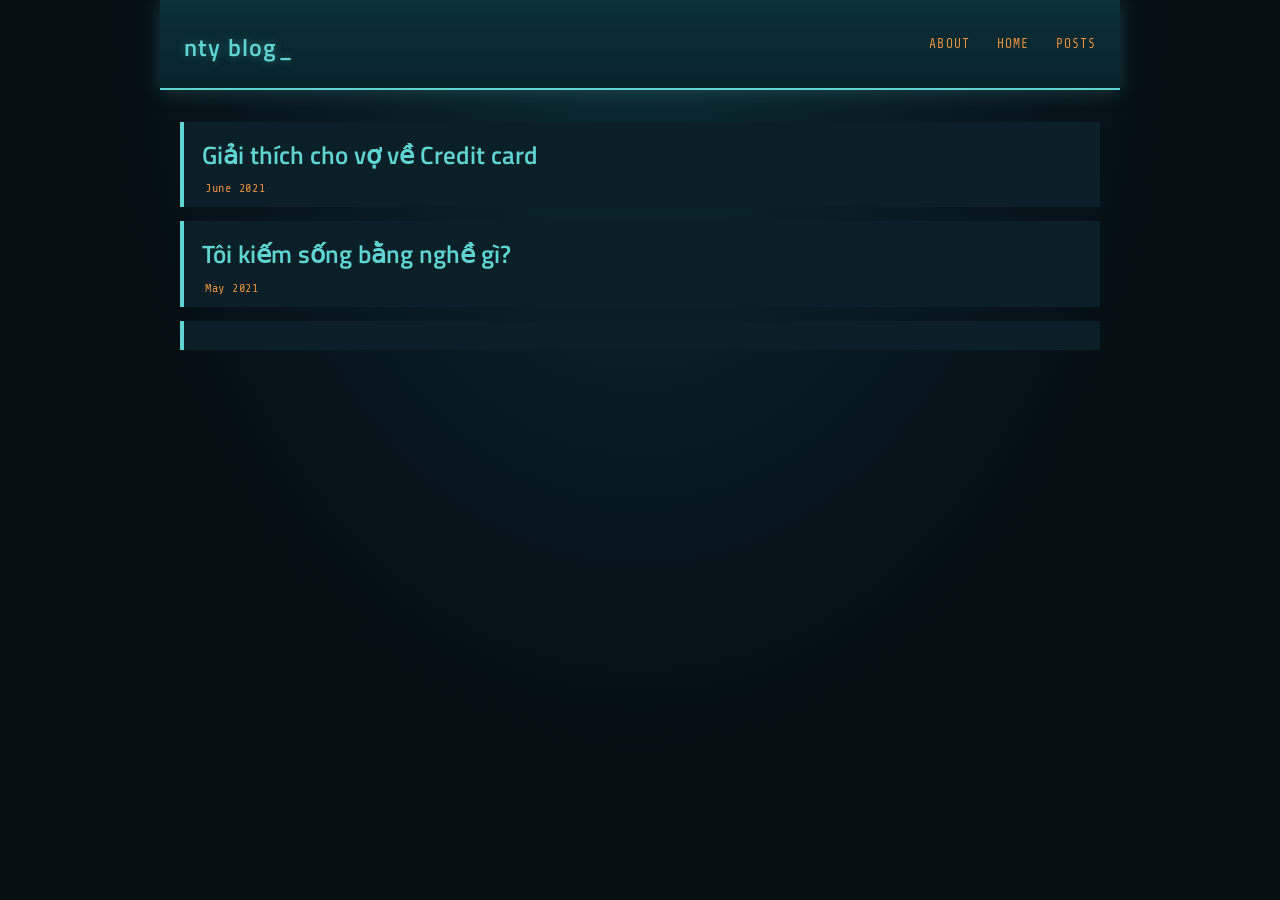
<file: index.html>
<!DOCTYPE html>
<html lang="en-us">
  <head>
	<meta name="generator" content="Hugo 0.83.1" />
    <meta charset="utf-8">
    <meta name="HandheldFriendly" content="True">
    <meta name="MobileOptimized" content="320">
    <meta name="viewport" content="width=device-width, initial-scale=1.0">
    <meta name="referrer" content="no-referrer">
    <meta name="description" content="">
    <link rel="shortcut icon" href="/favicon.ico?v=kPP08pKEXB">
    <link rel="icon" type="image/png" href="/favicon-32x32.png?v=kPP08pKEXB" sizes="32x32">
    <link rel="icon" type="image/png" href="/favicon-96x96.png?v=kPP08pKEXB" sizes="96x96">
    <link rel="icon" type="image/png" href="/favicon-194x194.png?v=kPP08pKEXB" sizes="194x194">
    
    <meta name="mobile-web-app-capable" content="yes">
    <link rel="icon" type="image/png" href="/android-chrome-192x192.png?v=kPP08pKEXB" sizes="192x192">
    
      <link href="https://fonts.googleapis.com/css?family=Open+Sans:400|Old+Standard+TT:400&display=swap" rel="stylesheet" media="print" type="text/css" onload="this.media='all'">
    

    <title>
      
      
          nty blogs - nty blogs
      
    </title>
    <link rel="canonical" href="https://nhamty.github.io/">

    <style>
  * {
    border:0;
    font:inherit;
    font-size:100%;
    vertical-align:baseline;
    margin:0;
    padding:0;
    color: black;
    text-decoration-skip: ink;
  }

  body {
    font-family:'Open Sans', 'Myriad Pro', Myriad, sans-serif;
    font-size:17px;
    line-height:160%;
    color:#1d1313;
    max-width:700px;
    margin:auto;
  }

  p {
    margin: 20px 0;
  }

  a img {
    border:none;
  }

  img {
    margin: 10px auto 10px auto;
    max-width: 100%;
    display: block;
  }

  .left-justify { float: left; }
  .right-justify { float:right; }

  pre, code {
    font: 12px Consolas, "Liberation Mono", Menlo, Courier, monospace;
    background-color: #f7f7f7;
  }

  code {
    font-size: 12px;
    padding: 4px;
  }

  pre {
    margin-top: 0;
    margin-bottom: 16px;
    word-wrap: normal;
    padding: 16px;
    overflow: auto;
    font-size: 85%;
    line-height: 1.45;
  }

  pre>code {
    padding: 0;
    margin: 0;
    font-size: 100%;
    word-break: normal;
    white-space: pre;
    background: transparent;
    border: 0;
  }

  pre code {
    display: inline;
    padding: 0;
    margin: 0;
    overflow: visible;
    line-height: inherit;
    word-wrap: normal;
    background-color: transparent;
    border: 0;
  }

  pre code::before,
  pre code::after {
    content: normal;
  }

  em,q,em,dfn {
    font-style:italic;
  }

  .sans,html .gist .gist-file .gist-meta {
    font-family:"Open Sans","Myriad Pro",Myriad,sans-serif;
  }

  .mono,pre,code,tt,p code,li code {
    font-family:Menlo,Monaco,"Andale Mono","lucida console","Courier New",monospace;
  }

  .heading,.serif,h1,h2,h3 {
    font-family:"Old Standard TT",serif;
  }

  strong {
    font-weight:600;
  }

  q:before {
    content:"\201C";
  }

  q:after {
    content:"\201D";
  }

  del,s {
    text-decoration:line-through;
  }

  blockquote {
    font-family:"Old Standard TT",serif;
    text-align:center;
    padding:50px;
  }

  blockquote p {
    display:inline-block;
    font-style:italic;
  }

  blockquote:before,blockquote:after {
    font-family:"Old Standard TT",serif;
    content:'\201C';
    font-size:35px;
    color:#403c3b;
  }

  blockquote:after {
    content:'\201D';
  }

  hr {
    width:40%;
    height: 1px;
    background:#403c3b;
    margin: 25px auto;
  }

  h1 {
    font-size:35px;
  }

  h2 {
    font-size:28px;
  }

  h3 {
    font-size:22px;
    margin-top:18px;
  }

  h1 a,h2 a,h3 a {
    text-decoration:none;
  }

  h1,h2 {
    margin-top:28px;
  }

  #sub-header, .date {
    color:#403c3b;
    font-size:13px;
  }

  #sub-header {
    margin: 0 4px;
  }

  #nav h1 a {
    font-size:35px;
    color:#1d1313;
    line-height:120%;
  }

  .posts_listing a,#nav a {
    text-decoration: none;
  }

  li {
    margin-left: 20px;
  }

  ul li {
    margin-left: 5px;
  }

  ul li {
    list-style-type: none;
  }
  ul li:before {
    content:"\00BB \0020";
  }

  #nav ul li:before, .posts_listing li:before {
    content:'';
    margin-right:0;
  }

  #content {
    text-align:left;
    width:100%;
    font-size:15px;
    padding:60px 0 80px;
  }

  #content h1,#content h2 {
    margin-bottom:5px;
  }

  #content h2 {
    font-size:25px;
  }

  #content .entry-content {
    margin-top:15px;
  }

  #content .date {
    margin-left:3px;
  }

  #content h1 {
    font-size:30px;
  }

  .highlight {
    margin: 10px 0;
  }

  .posts_listing {
    margin:0 0 50px;
  }

  .posts_listing li {
    margin:0 0 25px 15px;
  }

  .posts_listing li a:hover,#nav a:hover {
    text-decoration: underline;
  }

  #nav {
    text-align:center;
    position:static;
    margin-top:60px;
  }

  #nav ul {
    display: table;
    margin: 8px auto 0 auto;
  }

  #nav li {
    list-style-type:none;
    display:table-cell;
    font-size:15px;
    padding: 0 20px;
  }

  #links {
    display: flex;
    justify-content: space-between;
    margin: 50px 0 0 0;
  }

  #links :nth-child(1) {
    margin-right:0.5em;;
  }

  #links :nth-child(2) {
    margin-left:0.5em;;
  }

  #not-found {
    text-align: center;
  }

  #not-found a {
    font-family:"Old Standard TT",serif;
    font-size: 200px;
    text-decoration: none;
    display: inline-block;
    padding-top: 225px;
  }

  @media (max-width: 750px) {
    body {
      padding-left:20px;
      padding-right:20px;
    }

    #nav h1 a {
      font-size:28px;
    }

    #nav li {
      font-size:13px;
      padding: 0 15px;
    }

    #content {
      margin-top:0;
      padding-top:50px;
      font-size:14px;
    }

    #content h1 {
      font-size:25px;
    }

    #content h2 {
      font-size:22px;
    }

    .posts_listing li div {
      font-size:12px;
    }
  }

  @media (max-width: 400px) {
    body {
      padding-left:20px;
      padding-right:20px;
    }

    #nav h1 a {
      font-size:22px;
    }

    #nav li {
      font-size:12px;
      padding: 0 10px;
    }

    #content {
      margin-top:0;
      padding-top:20px;
      font-size:12px;
    }

    #content h1 {
      font-size:20px;
    }

    #content h2 {
      font-size:18px;
    }

    .posts_listing li div{
      font-size:12px;
    }
  }

  @media (prefers-color-scheme: dark) {
    *, #nav h1 a {
      color: #FDFDFD;
    }

    body {
      background: #121212;
    }

    pre, code {
      background-color: #262626;
    }

    #sub-header, .date {
      color: #BABABA;
    }

    hr {
      background: #EBEBEB;
    }
  }
</style>
    <link rel="stylesheet" href="https://fonts.googleapis.com/css?family=Titillium+Web:400,600&family=Share+Tech+Mono&display=swap"><link rel="stylesheet" href="/theme.css">


    <link rel="alternate" type="application/rss+xml" href="https://nhamty.github.io/index.xml" title="nty blogs" />
    </head>

  <body>
    <section id=nav>
      <h1><a href="/">nty blog</a></h1>
      <ul>
        
          <li><a href="/about">About</a></li>
        
          <li><a href="/">Home</a></li>
        
          <li><a href="#">Posts</a></li>
        
      </ul>
    </section>


<section id=content>
  <ul class=posts_listing>
    
      <li>
        <h2><a href="https://nhamty.github.io/posts/credit-card-la-gi/">Giải thích cho vợ về Credit card</a></h2>
        <div class=date>
          
            June 2021
          
        </div>
      </li>
    
      <li>
        <h2><a href="https://nhamty.github.io/posts/toi-kiem-song-bang-gi/">Tôi kiếm sống bằng nghề gì?</a></h2>
        <div class=date>
          
            May 2021
          
        </div>
      </li>
    
      <li>
        <h2><a href="https://nhamty.github.io/about/"></a></h2>
        <div class=date>
          
        </div>
      </li>
    
  </ul>
</section>

  
</body>
</html>
</file>
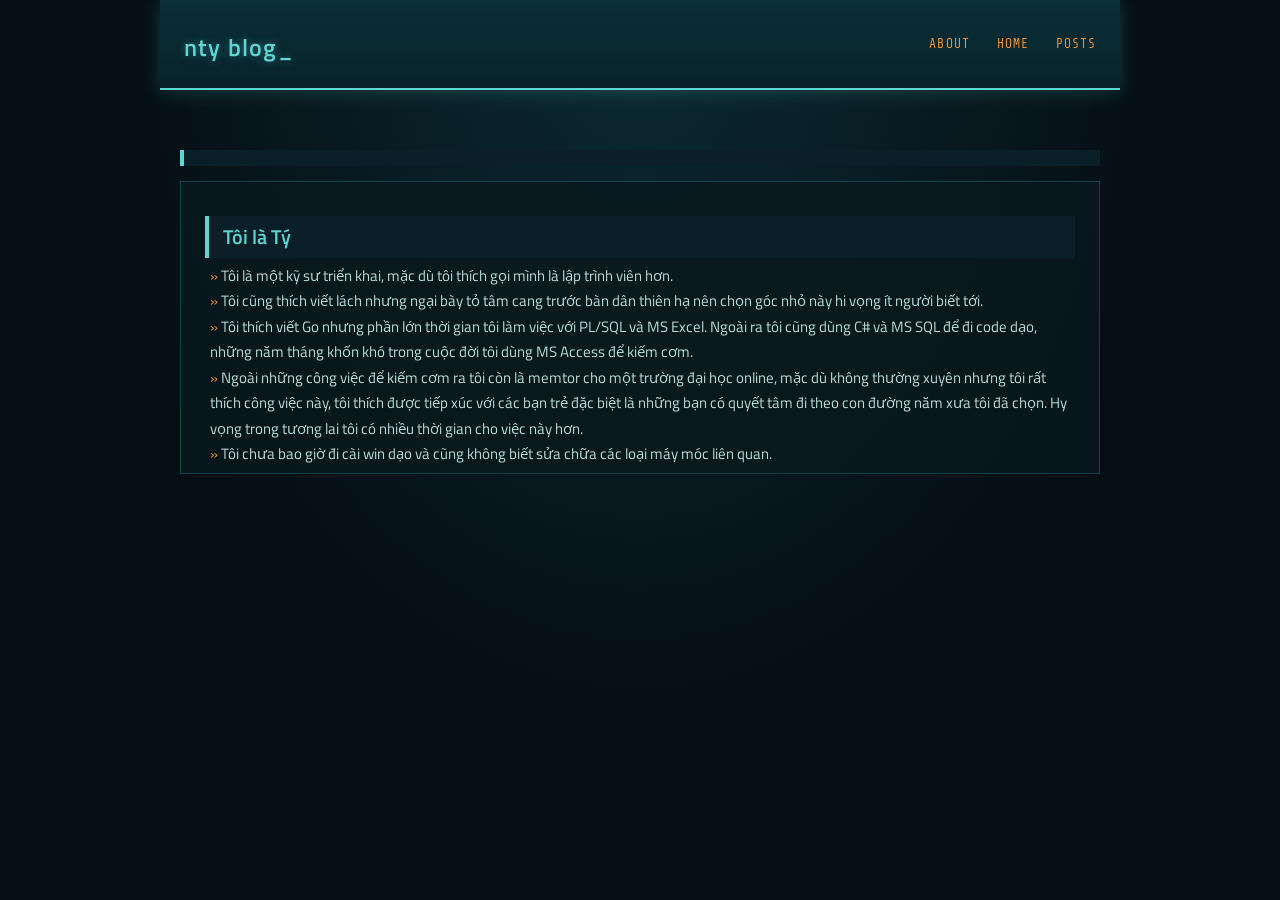
<file: about/index.html>
<!DOCTYPE html>
<html lang="en-us">
  <head>
    <meta charset="utf-8">
    <meta name="HandheldFriendly" content="True">
    <meta name="MobileOptimized" content="320">
    <meta name="viewport" content="width=device-width, initial-scale=1.0">
    <meta name="referrer" content="no-referrer">
    <meta name="description" content="">
    <link rel="shortcut icon" href="/favicon.ico?v=kPP08pKEXB">
    <link rel="icon" type="image/png" href="/favicon-32x32.png?v=kPP08pKEXB" sizes="32x32">
    <link rel="icon" type="image/png" href="/favicon-96x96.png?v=kPP08pKEXB" sizes="96x96">
    <link rel="icon" type="image/png" href="/favicon-194x194.png?v=kPP08pKEXB" sizes="194x194">
    
    <meta name="mobile-web-app-capable" content="yes">
    <link rel="icon" type="image/png" href="/android-chrome-192x192.png?v=kPP08pKEXB" sizes="192x192">
    
      <link href="https://fonts.googleapis.com/css?family=Open+Sans:400|Old+Standard+TT:400&display=swap" rel="stylesheet" media="print" type="text/css" onload="this.media='all'">
    

    <title>
      
      
           - nty blogs
      
    </title>
    <link rel="canonical" href="https://nhamty.github.io/about/">

    <style>
  * {
    border:0;
    font:inherit;
    font-size:100%;
    vertical-align:baseline;
    margin:0;
    padding:0;
    color: black;
    text-decoration-skip: ink;
  }

  body {
    font-family:'Open Sans', 'Myriad Pro', Myriad, sans-serif;
    font-size:17px;
    line-height:160%;
    color:#1d1313;
    max-width:700px;
    margin:auto;
  }

  p {
    margin: 20px 0;
  }

  a img {
    border:none;
  }

  img {
    margin: 10px auto 10px auto;
    max-width: 100%;
    display: block;
  }

  .left-justify { float: left; }
  .right-justify { float:right; }

  pre, code {
    font: 12px Consolas, "Liberation Mono", Menlo, Courier, monospace;
    background-color: #f7f7f7;
  }

  code {
    font-size: 12px;
    padding: 4px;
  }

  pre {
    margin-top: 0;
    margin-bottom: 16px;
    word-wrap: normal;
    padding: 16px;
    overflow: auto;
    font-size: 85%;
    line-height: 1.45;
  }

  pre>code {
    padding: 0;
    margin: 0;
    font-size: 100%;
    word-break: normal;
    white-space: pre;
    background: transparent;
    border: 0;
  }

  pre code {
    display: inline;
    padding: 0;
    margin: 0;
    overflow: visible;
    line-height: inherit;
    word-wrap: normal;
    background-color: transparent;
    border: 0;
  }

  pre code::before,
  pre code::after {
    content: normal;
  }

  em,q,em,dfn {
    font-style:italic;
  }

  .sans,html .gist .gist-file .gist-meta {
    font-family:"Open Sans","Myriad Pro",Myriad,sans-serif;
  }

  .mono,pre,code,tt,p code,li code {
    font-family:Menlo,Monaco,"Andale Mono","lucida console","Courier New",monospace;
  }

  .heading,.serif,h1,h2,h3 {
    font-family:"Old Standard TT",serif;
  }

  strong {
    font-weight:600;
  }

  q:before {
    content:"\201C";
  }

  q:after {
    content:"\201D";
  }

  del,s {
    text-decoration:line-through;
  }

  blockquote {
    font-family:"Old Standard TT",serif;
    text-align:center;
    padding:50px;
  }

  blockquote p {
    display:inline-block;
    font-style:italic;
  }

  blockquote:before,blockquote:after {
    font-family:"Old Standard TT",serif;
    content:'\201C';
    font-size:35px;
    color:#403c3b;
  }

  blockquote:after {
    content:'\201D';
  }

  hr {
    width:40%;
    height: 1px;
    background:#403c3b;
    margin: 25px auto;
  }

  h1 {
    font-size:35px;
  }

  h2 {
    font-size:28px;
  }

  h3 {
    font-size:22px;
    margin-top:18px;
  }

  h1 a,h2 a,h3 a {
    text-decoration:none;
  }

  h1,h2 {
    margin-top:28px;
  }

  #sub-header, .date {
    color:#403c3b;
    font-size:13px;
  }

  #sub-header {
    margin: 0 4px;
  }

  #nav h1 a {
    font-size:35px;
    color:#1d1313;
    line-height:120%;
  }

  .posts_listing a,#nav a {
    text-decoration: none;
  }

  li {
    margin-left: 20px;
  }

  ul li {
    margin-left: 5px;
  }

  ul li {
    list-style-type: none;
  }
  ul li:before {
    content:"\00BB \0020";
  }

  #nav ul li:before, .posts_listing li:before {
    content:'';
    margin-right:0;
  }

  #content {
    text-align:left;
    width:100%;
    font-size:15px;
    padding:60px 0 80px;
  }

  #content h1,#content h2 {
    margin-bottom:5px;
  }

  #content h2 {
    font-size:25px;
  }

  #content .entry-content {
    margin-top:15px;
  }

  #content .date {
    margin-left:3px;
  }

  #content h1 {
    font-size:30px;
  }

  .highlight {
    margin: 10px 0;
  }

  .posts_listing {
    margin:0 0 50px;
  }

  .posts_listing li {
    margin:0 0 25px 15px;
  }

  .posts_listing li a:hover,#nav a:hover {
    text-decoration: underline;
  }

  #nav {
    text-align:center;
    position:static;
    margin-top:60px;
  }

  #nav ul {
    display: table;
    margin: 8px auto 0 auto;
  }

  #nav li {
    list-style-type:none;
    display:table-cell;
    font-size:15px;
    padding: 0 20px;
  }

  #links {
    display: flex;
    justify-content: space-between;
    margin: 50px 0 0 0;
  }

  #links :nth-child(1) {
    margin-right:0.5em;;
  }

  #links :nth-child(2) {
    margin-left:0.5em;;
  }

  #not-found {
    text-align: center;
  }

  #not-found a {
    font-family:"Old Standard TT",serif;
    font-size: 200px;
    text-decoration: none;
    display: inline-block;
    padding-top: 225px;
  }

  @media (max-width: 750px) {
    body {
      padding-left:20px;
      padding-right:20px;
    }

    #nav h1 a {
      font-size:28px;
    }

    #nav li {
      font-size:13px;
      padding: 0 15px;
    }

    #content {
      margin-top:0;
      padding-top:50px;
      font-size:14px;
    }

    #content h1 {
      font-size:25px;
    }

    #content h2 {
      font-size:22px;
    }

    .posts_listing li div {
      font-size:12px;
    }
  }

  @media (max-width: 400px) {
    body {
      padding-left:20px;
      padding-right:20px;
    }

    #nav h1 a {
      font-size:22px;
    }

    #nav li {
      font-size:12px;
      padding: 0 10px;
    }

    #content {
      margin-top:0;
      padding-top:20px;
      font-size:12px;
    }

    #content h1 {
      font-size:20px;
    }

    #content h2 {
      font-size:18px;
    }

    .posts_listing li div{
      font-size:12px;
    }
  }

  @media (prefers-color-scheme: dark) {
    *, #nav h1 a {
      color: #FDFDFD;
    }

    body {
      background: #121212;
    }

    pre, code {
      background-color: #262626;
    }

    #sub-header, .date {
      color: #BABABA;
    }

    hr {
      background: #EBEBEB;
    }
  }
</style>
    <link rel="stylesheet" href="https://fonts.googleapis.com/css?family=Titillium+Web:400,600&family=Share+Tech+Mono&display=swap"><link rel="stylesheet" href="/theme.css">


    </head>

  <body>
    <section id=nav>
      <h1><a href="/">nty blog</a></h1>
      <ul>
        
          <li><a href="/about">About</a></li>
        
          <li><a href="/">Home</a></li>
        
          <li><a href="#">Posts</a></li>
        
      </ul>
    </section>


<section id=content>
  <h1>  </h1>

  

  <div class="entry-content">
    <h2 id="tôi-là-tý">Tôi là Tý</h2>
<ul>
<li>Tôi là một kỹ sư triển khai, mặc dù tôi thích gọi mình là lập trình viên hơn.</li>
<li>Tôi cũng thích viết lách nhưng ngại bày tỏ tâm cang trước bàn dân thiên hạ nên chọn góc nhỏ này hi vọng ít người biết tới.</li>
<li>Tôi thích viết Go nhưng phần lớn thời gian tôi làm việc với PL/SQL và MS Excel. Ngoài ra tôi cũng dùng C# và MS SQL để đi code dạo, những năm tháng khốn khó trong cuộc đời tôi dùng MS Access để kiếm cơm.</li>
<li>Ngoài những công việc để kiếm cơm ra tôi còn là memtor cho một trường đại học online, mặc dù không thường xuyên nhưng tôi rất thích công việc này, tôi thích được tiếp xúc với các bạn trẻ đặc biệt là những bạn có quyết tâm đi theo con đường năm xưa tôi đã chọn. Hy vọng trong tương lai tôi có nhiều thời gian cho việc này hơn.</li>
<li>Tôi chưa bao giờ đi cài win dạo và cũng không biết sửa chữa các loại máy móc liên quan.</li>
</ul>

  </div>

  <div id=links>
    
    
  </div>
</section>

  
</body>
</html>
</file>
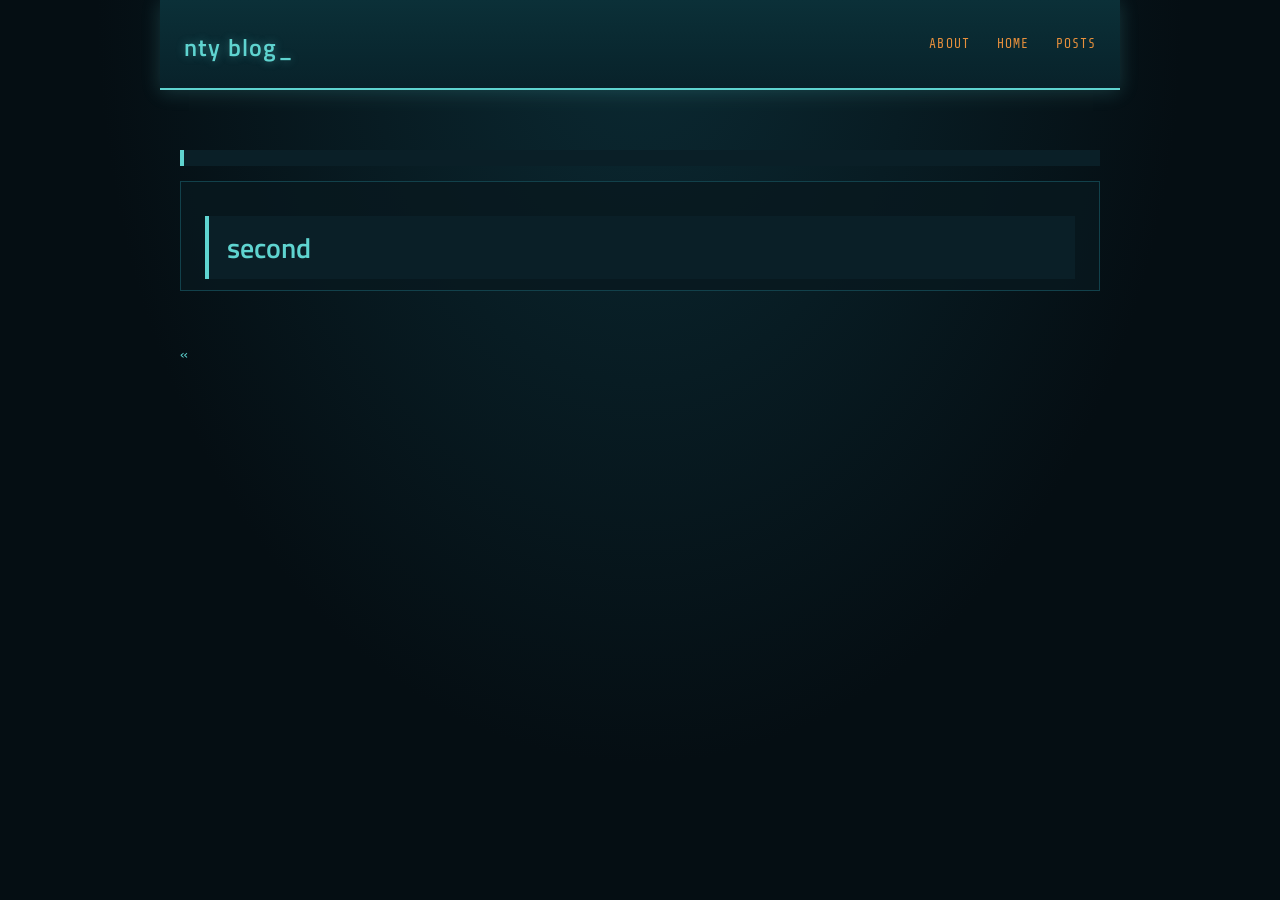
<file: post/cach-hoat-dong-cua-credit-card/index.html>
<!DOCTYPE html>
<html lang="en-us">
  <head>
    <meta charset="utf-8">
    <meta name="HandheldFriendly" content="True">
    <meta name="MobileOptimized" content="320">
    <meta name="viewport" content="width=device-width, initial-scale=1.0">
    <meta name="referrer" content="no-referrer">
    <meta name="description" content="">

    
      <link href="https://fonts.googleapis.com/css?family=Open+Sans:400|Old+Standard+TT:400&display=swap" rel="stylesheet" media="print" type="text/css" onload="this.media='all'">
    

    <title>
      
      
          
      
    </title>
    <link rel="canonical" href="https://nhamty.github.io/post/cach-hoat-dong-cua-credit-card/">

    <style>
  * {
    border:0;
    font:inherit;
    font-size:100%;
    vertical-align:baseline;
    margin:0;
    padding:0;
    color: black;
    text-decoration-skip: ink;
  }

  body {
    font-family:'Open Sans', 'Myriad Pro', Myriad, sans-serif;
    font-size:17px;
    line-height:160%;
    color:#1d1313;
    max-width:700px;
    margin:auto;
  }

  p {
    margin: 20px 0;
  }

  a img {
    border:none;
  }

  img {
    margin: 10px auto 10px auto;
    max-width: 100%;
    display: block;
  }

  .left-justify { float: left; }
  .right-justify { float:right; }

  pre, code {
    font: 12px Consolas, "Liberation Mono", Menlo, Courier, monospace;
    background-color: #f7f7f7;
  }

  code {
    font-size: 12px;
    padding: 4px;
  }

  pre {
    margin-top: 0;
    margin-bottom: 16px;
    word-wrap: normal;
    padding: 16px;
    overflow: auto;
    font-size: 85%;
    line-height: 1.45;
  }

  pre>code {
    padding: 0;
    margin: 0;
    font-size: 100%;
    word-break: normal;
    white-space: pre;
    background: transparent;
    border: 0;
  }

  pre code {
    display: inline;
    padding: 0;
    margin: 0;
    overflow: visible;
    line-height: inherit;
    word-wrap: normal;
    background-color: transparent;
    border: 0;
  }

  pre code::before,
  pre code::after {
    content: normal;
  }

  em,q,em,dfn {
    font-style:italic;
  }

  .sans,html .gist .gist-file .gist-meta {
    font-family:"Open Sans","Myriad Pro",Myriad,sans-serif;
  }

  .mono,pre,code,tt,p code,li code {
    font-family:Menlo,Monaco,"Andale Mono","lucida console","Courier New",monospace;
  }

  .heading,.serif,h1,h2,h3 {
    font-family:"Old Standard TT",serif;
  }

  strong {
    font-weight:600;
  }

  q:before {
    content:"\201C";
  }

  q:after {
    content:"\201D";
  }

  del,s {
    text-decoration:line-through;
  }

  blockquote {
    font-family:"Old Standard TT",serif;
    text-align:center;
    padding:50px;
  }

  blockquote p {
    display:inline-block;
    font-style:italic;
  }

  blockquote:before,blockquote:after {
    font-family:"Old Standard TT",serif;
    content:'\201C';
    font-size:35px;
    color:#403c3b;
  }

  blockquote:after {
    content:'\201D';
  }

  hr {
    width:40%;
    height: 1px;
    background:#403c3b;
    margin: 25px auto;
  }

  h1 {
    font-size:35px;
  }

  h2 {
    font-size:28px;
  }

  h3 {
    font-size:22px;
    margin-top:18px;
  }

  h1 a,h2 a,h3 a {
    text-decoration:none;
  }

  h1,h2 {
    margin-top:28px;
  }

  #sub-header, .date {
    color:#403c3b;
    font-size:13px;
  }

  #sub-header {
    margin: 0 4px;
  }

  #nav h1 a {
    font-size:35px;
    color:#1d1313;
    line-height:120%;
  }

  .posts_listing a,#nav a {
    text-decoration: none;
  }

  li {
    margin-left: 20px;
  }

  ul li {
    margin-left: 5px;
  }

  ul li {
    list-style-type: none;
  }
  ul li:before {
    content:"\00BB \0020";
  }

  #nav ul li:before, .posts_listing li:before {
    content:'';
    margin-right:0;
  }

  #content {
    text-align:left;
    width:100%;
    font-size:15px;
    padding:60px 0 80px;
  }

  #content h1,#content h2 {
    margin-bottom:5px;
  }

  #content h2 {
    font-size:25px;
  }

  #content .entry-content {
    margin-top:15px;
  }

  #content .date {
    margin-left:3px;
  }

  #content h1 {
    font-size:30px;
  }

  .highlight {
    margin: 10px 0;
  }

  .posts_listing {
    margin:0 0 50px;
  }

  .posts_listing li {
    margin:0 0 25px 15px;
  }

  .posts_listing li a:hover,#nav a:hover {
    text-decoration: underline;
  }

  #nav {
    text-align:center;
    position:static;
    margin-top:60px;
  }

  #nav ul {
    display: table;
    margin: 8px auto 0 auto;
  }

  #nav li {
    list-style-type:none;
    display:table-cell;
    font-size:15px;
    padding: 0 20px;
  }

  #links {
    display: flex;
    justify-content: space-between;
    margin: 50px 0 0 0;
  }

  #links :nth-child(1) {
    margin-right:0.5em;;
  }

  #links :nth-child(2) {
    margin-left:0.5em;;
  }

  #not-found {
    text-align: center;
  }

  #not-found a {
    font-family:"Old Standard TT",serif;
    font-size: 200px;
    text-decoration: none;
    display: inline-block;
    padding-top: 225px;
  }

  @media (max-width: 750px) {
    body {
      padding-left:20px;
      padding-right:20px;
    }

    #nav h1 a {
      font-size:28px;
    }

    #nav li {
      font-size:13px;
      padding: 0 15px;
    }

    #content {
      margin-top:0;
      padding-top:50px;
      font-size:14px;
    }

    #content h1 {
      font-size:25px;
    }

    #content h2 {
      font-size:22px;
    }

    .posts_listing li div {
      font-size:12px;
    }
  }

  @media (max-width: 400px) {
    body {
      padding-left:20px;
      padding-right:20px;
    }

    #nav h1 a {
      font-size:22px;
    }

    #nav li {
      font-size:12px;
      padding: 0 10px;
    }

    #content {
      margin-top:0;
      padding-top:20px;
      font-size:12px;
    }

    #content h1 {
      font-size:20px;
    }

    #content h2 {
      font-size:18px;
    }

    .posts_listing li div{
      font-size:12px;
    }
  }

  @media (prefers-color-scheme: dark) {
    *, #nav h1 a {
      color: #FDFDFD;
    }

    body {
      background: #121212;
    }

    pre, code {
      background-color: #262626;
    }

    #sub-header, .date {
      color: #BABABA;
    }

    hr {
      background: #EBEBEB;
    }
  }
</style>
    <link rel="stylesheet" href="https://fonts.googleapis.com/css?family=Titillium+Web:400,600&family=Share+Tech+Mono&display=swap"><link rel="stylesheet" href="/theme.css">


    </head>

  <body>
    <section id=nav>
      <h1><a href="/">nty blog</a></h1>
      <ul>
        
          <li><a href="/about">About</a></li>
        
          <li><a href="/">Home</a></li>
        
          <li><a href="#">Posts</a></li>
        
      </ul>
    </section>


<section id=content>
  <h1>  </h1>

  

  <div class="entry-content">
    <h1 id="second">second</h1>

  </div>

  <div id=links>
    
      <a href="https://nhamty.github.io/post/credit-card-la-gi/">&laquo;&nbsp;</a>
    
    
  </div>
</section>

  
</body>
</html>
</file>
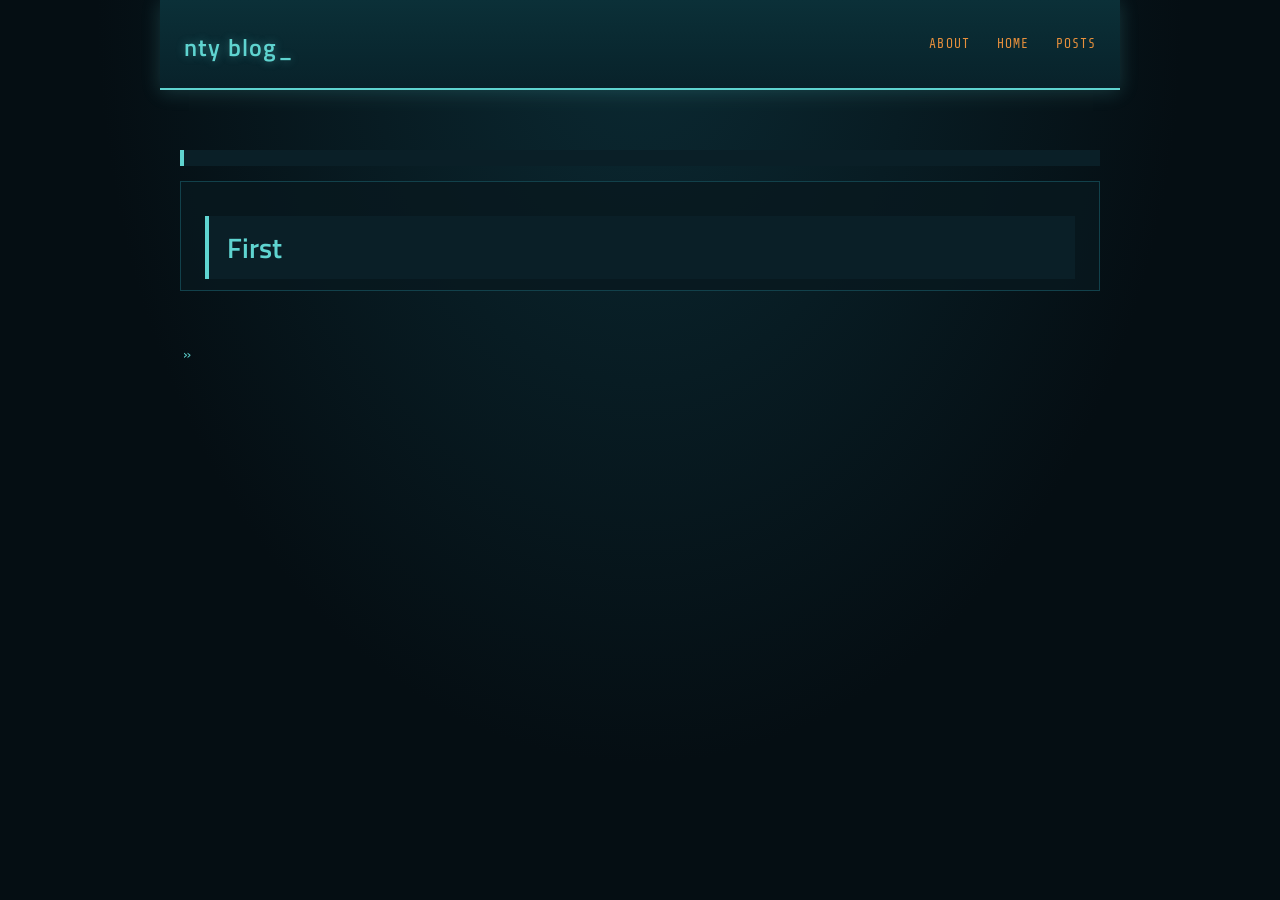
<file: post/credit-card-la-gi/index.html>
<!DOCTYPE html>
<html lang="en-us">
  <head>
    <meta charset="utf-8">
    <meta name="HandheldFriendly" content="True">
    <meta name="MobileOptimized" content="320">
    <meta name="viewport" content="width=device-width, initial-scale=1.0">
    <meta name="referrer" content="no-referrer">
    <meta name="description" content="">

    
      <link href="https://fonts.googleapis.com/css?family=Open+Sans:400|Old+Standard+TT:400&display=swap" rel="stylesheet" media="print" type="text/css" onload="this.media='all'">
    

    <title>
      
      
          
      
    </title>
    <link rel="canonical" href="https://nhamty.github.io/post/credit-card-la-gi/">

    <style>
  * {
    border:0;
    font:inherit;
    font-size:100%;
    vertical-align:baseline;
    margin:0;
    padding:0;
    color: black;
    text-decoration-skip: ink;
  }

  body {
    font-family:'Open Sans', 'Myriad Pro', Myriad, sans-serif;
    font-size:17px;
    line-height:160%;
    color:#1d1313;
    max-width:700px;
    margin:auto;
  }

  p {
    margin: 20px 0;
  }

  a img {
    border:none;
  }

  img {
    margin: 10px auto 10px auto;
    max-width: 100%;
    display: block;
  }

  .left-justify { float: left; }
  .right-justify { float:right; }

  pre, code {
    font: 12px Consolas, "Liberation Mono", Menlo, Courier, monospace;
    background-color: #f7f7f7;
  }

  code {
    font-size: 12px;
    padding: 4px;
  }

  pre {
    margin-top: 0;
    margin-bottom: 16px;
    word-wrap: normal;
    padding: 16px;
    overflow: auto;
    font-size: 85%;
    line-height: 1.45;
  }

  pre>code {
    padding: 0;
    margin: 0;
    font-size: 100%;
    word-break: normal;
    white-space: pre;
    background: transparent;
    border: 0;
  }

  pre code {
    display: inline;
    padding: 0;
    margin: 0;
    overflow: visible;
    line-height: inherit;
    word-wrap: normal;
    background-color: transparent;
    border: 0;
  }

  pre code::before,
  pre code::after {
    content: normal;
  }

  em,q,em,dfn {
    font-style:italic;
  }

  .sans,html .gist .gist-file .gist-meta {
    font-family:"Open Sans","Myriad Pro",Myriad,sans-serif;
  }

  .mono,pre,code,tt,p code,li code {
    font-family:Menlo,Monaco,"Andale Mono","lucida console","Courier New",monospace;
  }

  .heading,.serif,h1,h2,h3 {
    font-family:"Old Standard TT",serif;
  }

  strong {
    font-weight:600;
  }

  q:before {
    content:"\201C";
  }

  q:after {
    content:"\201D";
  }

  del,s {
    text-decoration:line-through;
  }

  blockquote {
    font-family:"Old Standard TT",serif;
    text-align:center;
    padding:50px;
  }

  blockquote p {
    display:inline-block;
    font-style:italic;
  }

  blockquote:before,blockquote:after {
    font-family:"Old Standard TT",serif;
    content:'\201C';
    font-size:35px;
    color:#403c3b;
  }

  blockquote:after {
    content:'\201D';
  }

  hr {
    width:40%;
    height: 1px;
    background:#403c3b;
    margin: 25px auto;
  }

  h1 {
    font-size:35px;
  }

  h2 {
    font-size:28px;
  }

  h3 {
    font-size:22px;
    margin-top:18px;
  }

  h1 a,h2 a,h3 a {
    text-decoration:none;
  }

  h1,h2 {
    margin-top:28px;
  }

  #sub-header, .date {
    color:#403c3b;
    font-size:13px;
  }

  #sub-header {
    margin: 0 4px;
  }

  #nav h1 a {
    font-size:35px;
    color:#1d1313;
    line-height:120%;
  }

  .posts_listing a,#nav a {
    text-decoration: none;
  }

  li {
    margin-left: 20px;
  }

  ul li {
    margin-left: 5px;
  }

  ul li {
    list-style-type: none;
  }
  ul li:before {
    content:"\00BB \0020";
  }

  #nav ul li:before, .posts_listing li:before {
    content:'';
    margin-right:0;
  }

  #content {
    text-align:left;
    width:100%;
    font-size:15px;
    padding:60px 0 80px;
  }

  #content h1,#content h2 {
    margin-bottom:5px;
  }

  #content h2 {
    font-size:25px;
  }

  #content .entry-content {
    margin-top:15px;
  }

  #content .date {
    margin-left:3px;
  }

  #content h1 {
    font-size:30px;
  }

  .highlight {
    margin: 10px 0;
  }

  .posts_listing {
    margin:0 0 50px;
  }

  .posts_listing li {
    margin:0 0 25px 15px;
  }

  .posts_listing li a:hover,#nav a:hover {
    text-decoration: underline;
  }

  #nav {
    text-align:center;
    position:static;
    margin-top:60px;
  }

  #nav ul {
    display: table;
    margin: 8px auto 0 auto;
  }

  #nav li {
    list-style-type:none;
    display:table-cell;
    font-size:15px;
    padding: 0 20px;
  }

  #links {
    display: flex;
    justify-content: space-between;
    margin: 50px 0 0 0;
  }

  #links :nth-child(1) {
    margin-right:0.5em;;
  }

  #links :nth-child(2) {
    margin-left:0.5em;;
  }

  #not-found {
    text-align: center;
  }

  #not-found a {
    font-family:"Old Standard TT",serif;
    font-size: 200px;
    text-decoration: none;
    display: inline-block;
    padding-top: 225px;
  }

  @media (max-width: 750px) {
    body {
      padding-left:20px;
      padding-right:20px;
    }

    #nav h1 a {
      font-size:28px;
    }

    #nav li {
      font-size:13px;
      padding: 0 15px;
    }

    #content {
      margin-top:0;
      padding-top:50px;
      font-size:14px;
    }

    #content h1 {
      font-size:25px;
    }

    #content h2 {
      font-size:22px;
    }

    .posts_listing li div {
      font-size:12px;
    }
  }

  @media (max-width: 400px) {
    body {
      padding-left:20px;
      padding-right:20px;
    }

    #nav h1 a {
      font-size:22px;
    }

    #nav li {
      font-size:12px;
      padding: 0 10px;
    }

    #content {
      margin-top:0;
      padding-top:20px;
      font-size:12px;
    }

    #content h1 {
      font-size:20px;
    }

    #content h2 {
      font-size:18px;
    }

    .posts_listing li div{
      font-size:12px;
    }
  }

  @media (prefers-color-scheme: dark) {
    *, #nav h1 a {
      color: #FDFDFD;
    }

    body {
      background: #121212;
    }

    pre, code {
      background-color: #262626;
    }

    #sub-header, .date {
      color: #BABABA;
    }

    hr {
      background: #EBEBEB;
    }
  }
</style>
    <link rel="stylesheet" href="https://fonts.googleapis.com/css?family=Titillium+Web:400,600&family=Share+Tech+Mono&display=swap"><link rel="stylesheet" href="/theme.css">


    </head>

  <body>
    <section id=nav>
      <h1><a href="/">nty blog</a></h1>
      <ul>
        
          <li><a href="/about">About</a></li>
        
          <li><a href="/">Home</a></li>
        
          <li><a href="#">Posts</a></li>
        
      </ul>
    </section>


<section id=content>
  <h1>  </h1>

  

  <div class="entry-content">
    <h1 id="first">First</h1>

  </div>

  <div id=links>
    
    
      <a href="https://nhamty.github.io/post/cach-hoat-dong-cua-credit-card/">&nbsp;&raquo;</a>
    
  </div>
</section>

  
</body>
</html>
</file>
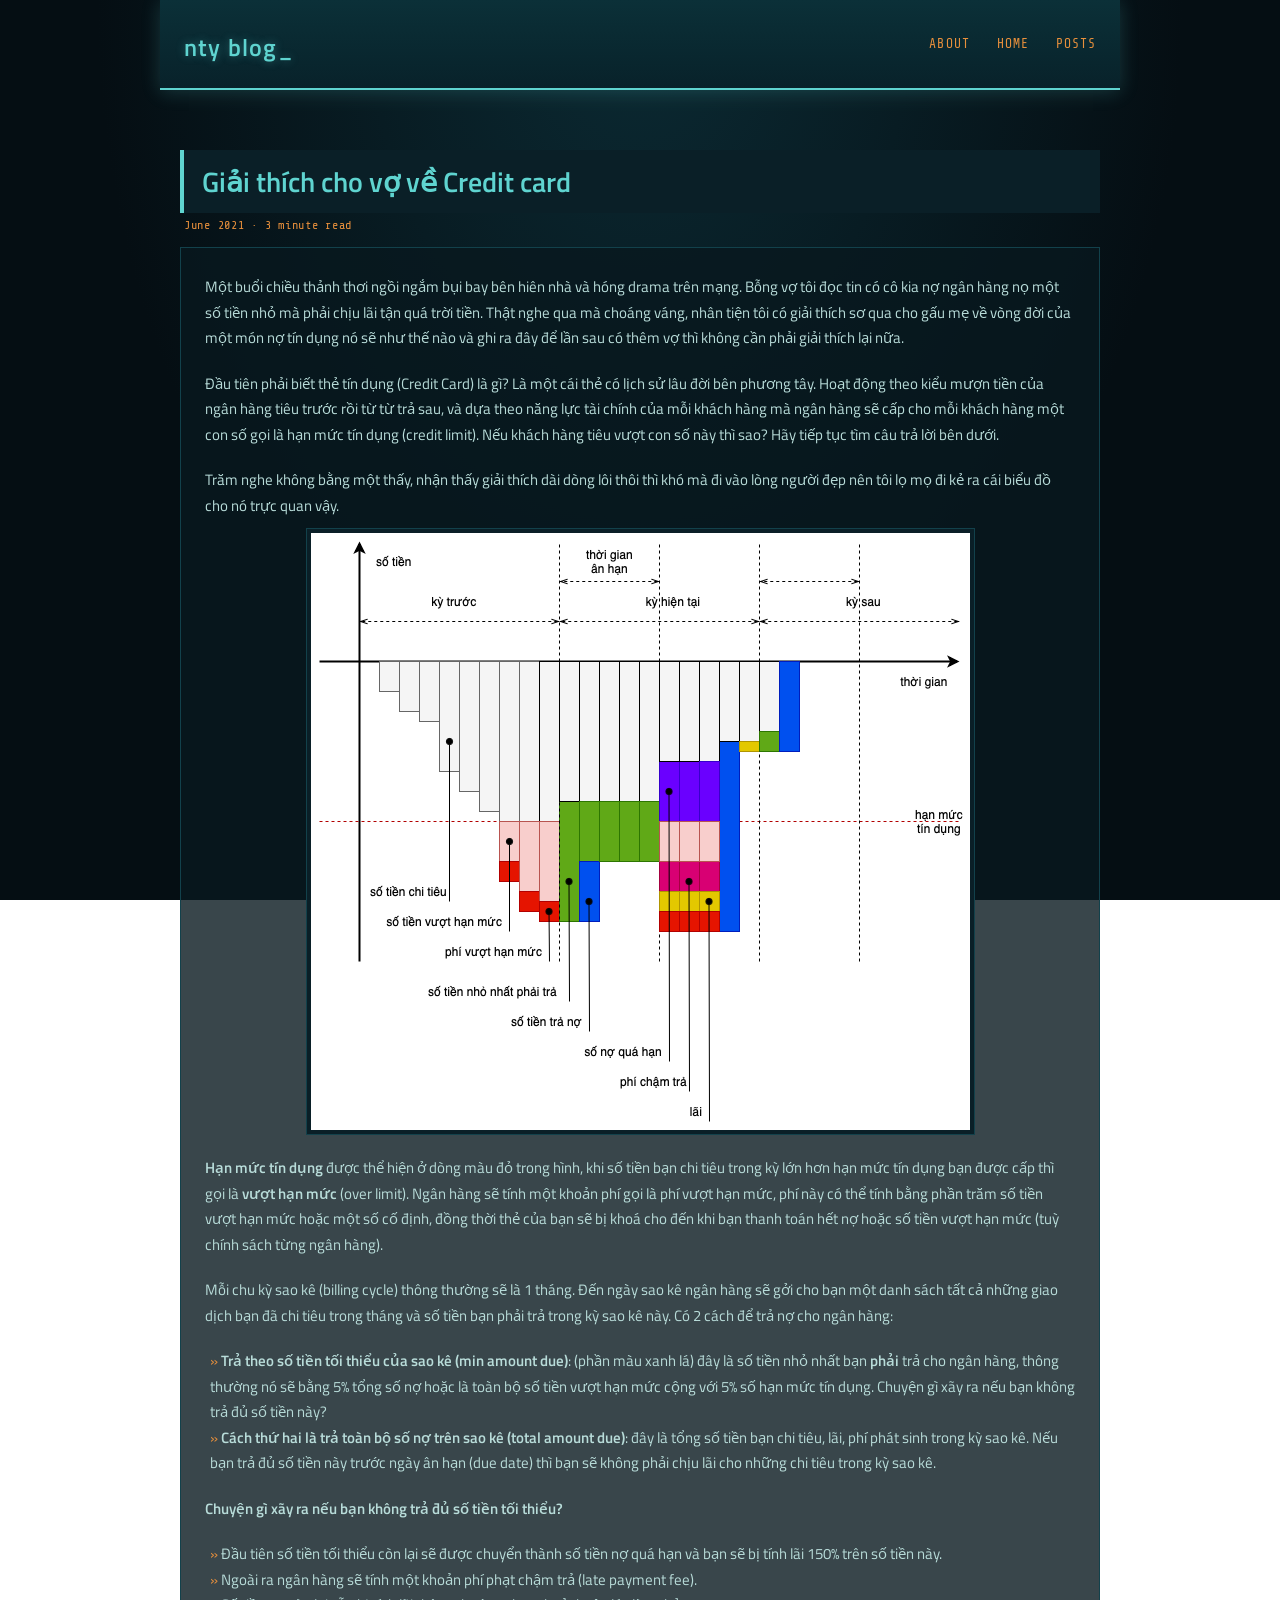
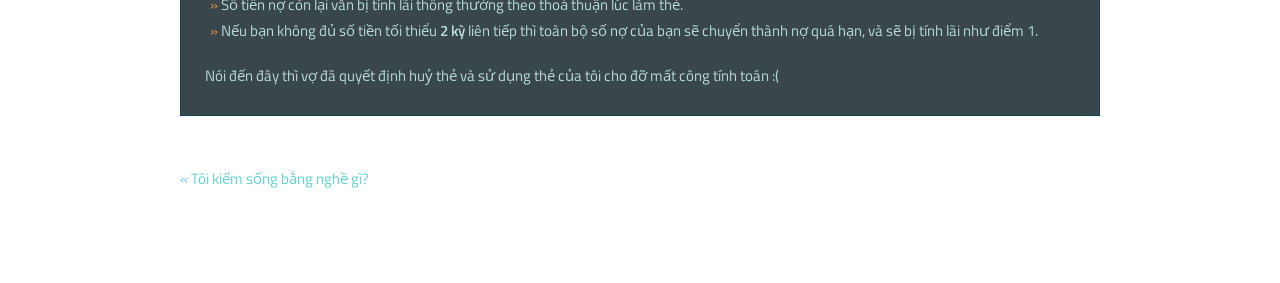
<file: posts/credit-card-la-gi/index.html>
<!DOCTYPE html>
<html lang="en-us">
  <head>
    <meta charset="utf-8">
    <meta name="HandheldFriendly" content="True">
    <meta name="MobileOptimized" content="320">
    <meta name="viewport" content="width=device-width, initial-scale=1.0">
    <meta name="referrer" content="no-referrer">
    <meta name="description" content="">
    <link rel="shortcut icon" href="/favicon.ico?v=kPP08pKEXB">
    <link rel="icon" type="image/png" href="/favicon-32x32.png?v=kPP08pKEXB" sizes="32x32">
    <link rel="icon" type="image/png" href="/favicon-96x96.png?v=kPP08pKEXB" sizes="96x96">
    <link rel="icon" type="image/png" href="/favicon-194x194.png?v=kPP08pKEXB" sizes="194x194">
    
    <meta name="mobile-web-app-capable" content="yes">
    <link rel="icon" type="image/png" href="/android-chrome-192x192.png?v=kPP08pKEXB" sizes="192x192">
    
      <link href="https://fonts.googleapis.com/css?family=Open+Sans:400|Old+Standard+TT:400&display=swap" rel="stylesheet" media="print" type="text/css" onload="this.media='all'">
    

    <title>
      
      
          Giải thích cho vợ về Credit card - nty blogs
      
    </title>
    <link rel="canonical" href="https://nhamty.github.io/posts/credit-card-la-gi/">

    <style>
  * {
    border:0;
    font:inherit;
    font-size:100%;
    vertical-align:baseline;
    margin:0;
    padding:0;
    color: black;
    text-decoration-skip: ink;
  }

  body {
    font-family:'Open Sans', 'Myriad Pro', Myriad, sans-serif;
    font-size:17px;
    line-height:160%;
    color:#1d1313;
    max-width:700px;
    margin:auto;
  }

  p {
    margin: 20px 0;
  }

  a img {
    border:none;
  }

  img {
    margin: 10px auto 10px auto;
    max-width: 100%;
    display: block;
  }

  .left-justify { float: left; }
  .right-justify { float:right; }

  pre, code {
    font: 12px Consolas, "Liberation Mono", Menlo, Courier, monospace;
    background-color: #f7f7f7;
  }

  code {
    font-size: 12px;
    padding: 4px;
  }

  pre {
    margin-top: 0;
    margin-bottom: 16px;
    word-wrap: normal;
    padding: 16px;
    overflow: auto;
    font-size: 85%;
    line-height: 1.45;
  }

  pre>code {
    padding: 0;
    margin: 0;
    font-size: 100%;
    word-break: normal;
    white-space: pre;
    background: transparent;
    border: 0;
  }

  pre code {
    display: inline;
    padding: 0;
    margin: 0;
    overflow: visible;
    line-height: inherit;
    word-wrap: normal;
    background-color: transparent;
    border: 0;
  }

  pre code::before,
  pre code::after {
    content: normal;
  }

  em,q,em,dfn {
    font-style:italic;
  }

  .sans,html .gist .gist-file .gist-meta {
    font-family:"Open Sans","Myriad Pro",Myriad,sans-serif;
  }

  .mono,pre,code,tt,p code,li code {
    font-family:Menlo,Monaco,"Andale Mono","lucida console","Courier New",monospace;
  }

  .heading,.serif,h1,h2,h3 {
    font-family:"Old Standard TT",serif;
  }

  strong {
    font-weight:600;
  }

  q:before {
    content:"\201C";
  }

  q:after {
    content:"\201D";
  }

  del,s {
    text-decoration:line-through;
  }

  blockquote {
    font-family:"Old Standard TT",serif;
    text-align:center;
    padding:50px;
  }

  blockquote p {
    display:inline-block;
    font-style:italic;
  }

  blockquote:before,blockquote:after {
    font-family:"Old Standard TT",serif;
    content:'\201C';
    font-size:35px;
    color:#403c3b;
  }

  blockquote:after {
    content:'\201D';
  }

  hr {
    width:40%;
    height: 1px;
    background:#403c3b;
    margin: 25px auto;
  }

  h1 {
    font-size:35px;
  }

  h2 {
    font-size:28px;
  }

  h3 {
    font-size:22px;
    margin-top:18px;
  }

  h1 a,h2 a,h3 a {
    text-decoration:none;
  }

  h1,h2 {
    margin-top:28px;
  }

  #sub-header, .date {
    color:#403c3b;
    font-size:13px;
  }

  #sub-header {
    margin: 0 4px;
  }

  #nav h1 a {
    font-size:35px;
    color:#1d1313;
    line-height:120%;
  }

  .posts_listing a,#nav a {
    text-decoration: none;
  }

  li {
    margin-left: 20px;
  }

  ul li {
    margin-left: 5px;
  }

  ul li {
    list-style-type: none;
  }
  ul li:before {
    content:"\00BB \0020";
  }

  #nav ul li:before, .posts_listing li:before {
    content:'';
    margin-right:0;
  }

  #content {
    text-align:left;
    width:100%;
    font-size:15px;
    padding:60px 0 80px;
  }

  #content h1,#content h2 {
    margin-bottom:5px;
  }

  #content h2 {
    font-size:25px;
  }

  #content .entry-content {
    margin-top:15px;
  }

  #content .date {
    margin-left:3px;
  }

  #content h1 {
    font-size:30px;
  }

  .highlight {
    margin: 10px 0;
  }

  .posts_listing {
    margin:0 0 50px;
  }

  .posts_listing li {
    margin:0 0 25px 15px;
  }

  .posts_listing li a:hover,#nav a:hover {
    text-decoration: underline;
  }

  #nav {
    text-align:center;
    position:static;
    margin-top:60px;
  }

  #nav ul {
    display: table;
    margin: 8px auto 0 auto;
  }

  #nav li {
    list-style-type:none;
    display:table-cell;
    font-size:15px;
    padding: 0 20px;
  }

  #links {
    display: flex;
    justify-content: space-between;
    margin: 50px 0 0 0;
  }

  #links :nth-child(1) {
    margin-right:0.5em;;
  }

  #links :nth-child(2) {
    margin-left:0.5em;;
  }

  #not-found {
    text-align: center;
  }

  #not-found a {
    font-family:"Old Standard TT",serif;
    font-size: 200px;
    text-decoration: none;
    display: inline-block;
    padding-top: 225px;
  }

  @media (max-width: 750px) {
    body {
      padding-left:20px;
      padding-right:20px;
    }

    #nav h1 a {
      font-size:28px;
    }

    #nav li {
      font-size:13px;
      padding: 0 15px;
    }

    #content {
      margin-top:0;
      padding-top:50px;
      font-size:14px;
    }

    #content h1 {
      font-size:25px;
    }

    #content h2 {
      font-size:22px;
    }

    .posts_listing li div {
      font-size:12px;
    }
  }

  @media (max-width: 400px) {
    body {
      padding-left:20px;
      padding-right:20px;
    }

    #nav h1 a {
      font-size:22px;
    }

    #nav li {
      font-size:12px;
      padding: 0 10px;
    }

    #content {
      margin-top:0;
      padding-top:20px;
      font-size:12px;
    }

    #content h1 {
      font-size:20px;
    }

    #content h2 {
      font-size:18px;
    }

    .posts_listing li div{
      font-size:12px;
    }
  }

  @media (prefers-color-scheme: dark) {
    *, #nav h1 a {
      color: #FDFDFD;
    }

    body {
      background: #121212;
    }

    pre, code {
      background-color: #262626;
    }

    #sub-header, .date {
      color: #BABABA;
    }

    hr {
      background: #EBEBEB;
    }
  }
</style>
    <link rel="stylesheet" href="https://fonts.googleapis.com/css?family=Titillium+Web:400,600&family=Share+Tech+Mono&display=swap"><link rel="stylesheet" href="/theme.css">


    </head>

  <body>
    <section id=nav>
      <h1><a href="/">nty blog</a></h1>
      <ul>
        
          <li><a href="/about">About</a></li>
        
          <li><a href="/">Home</a></li>
        
          <li><a href="#">Posts</a></li>
        
      </ul>
    </section>


<section id=content>
  <h1> Giải thích cho vợ về Credit card </h1>

  
    <div id=sub-header>
      June 2021 · 3 minute read
    </div>
  

  <div class="entry-content">
    <p>Một buổi chiều thảnh thơi ngồi ngắm bụi bay bên hiên nhà và hóng drama trên mạng. Bỗng vợ tôi đọc tin có cô kia nợ ngân hàng nọ một số tiền nhỏ mà phải chịu lãi tận quá trời tiền. Thật nghe qua mà choáng váng, nhân tiện tôi có giải thích sơ qua cho gấu mẹ về vòng đời của một món nợ tín dụng nó sẽ như thế nào và ghi ra đây để lần sau có thêm vợ thì không cần phải giải thích lại nữa.</p>
<p>Đầu tiên phải biết thẻ tín dụng (Credit Card) là gì? Là một cái thẻ có lịch sử lâu đời bên phương tây. Hoạt động theo kiểu mượn tiền của ngân hàng tiêu trước rồi từ từ trả sau, và dựa theo năng lực tài chính của mỗi khách hàng mà ngân hàng sẽ cấp cho mỗi khách hàng một con số gọi là hạn mức tín dụng (credit limit). Nếu khách hàng tiêu vượt con số này thì sao? Hãy tiếp tục tìm câu trả lời bên dưới.</p>
<p>Trăm nghe không bằng một thấy, nhận thấy giải thích dài dòng lôi thôi thì khó mà đi vào lòng người đẹp nên tôi lọ mọ đi kẻ ra cái biểu đồ cho nó trực quan vậy.
<img src="https://nhamty.github.io/images/credit_chart.png" alt="chu ky tin dung"></p>
<p><strong>Hạn mức tín dụng</strong> được thể hiện ở dòng <!-- raw HTML omitted -->màu đỏ<!-- raw HTML omitted --> trong hình, khi số tiền bạn chi tiêu trong kỳ lớn hơn hạn mức tín dụng bạn được cấp thì gọi là <strong>vượt hạn mức</strong> (over limit). Ngân hàng sẽ tính một khoản phí gọi là phí vượt hạn mức, phí này có thể tính bằng phần trăm số tiền vượt hạn mức hoặc một số cố định, đồng thời thẻ của bạn sẽ bị khoá cho đến khi bạn thanh toán hết nợ hoặc số tiền vượt hạn mức (tuỳ chính sách từng ngân hàng).</p>
<p>Mỗi chu kỳ sao kê (billing cycle) thông thường sẽ là 1 tháng. Đến ngày sao kê ngân hàng sẽ gởi cho bạn một danh sách tất cả những giao dịch bạn đã chi tiêu trong tháng và số tiền bạn phải trả trong kỳ sao kê này. Có 2 cách để trả nợ cho ngân hàng:</p>
<ul>
<li><strong>Trả theo số tiền tối thiểu của sao kê (min amount due)</strong>: (phần màu xanh lá) đây là số tiền nhỏ nhất bạn <strong>phải</strong> trả cho ngân hàng, thông thường nó sẽ bằng 5% tổng số nợ hoặc là toàn bộ số tiền vượt hạn mức cộng với 5% số hạn mức tín dụng. Chuyện gì xãy ra nếu bạn không trả đủ số tiền này?</li>
<li><strong>Cách thứ hai là trả toàn bộ số nợ trên sao kê (total amount due)</strong>: đây là tổng số tiền bạn chi tiêu, lãi, phí phát sinh trong kỳ sao kê. Nếu bạn trả đủ số tiền này trước ngày ân hạn (due date) thì bạn sẽ không phải chịu lãi cho những chi tiêu trong kỳ sao kê.</li>
</ul>
<p><strong>Chuyện gì xãy ra nếu bạn không trả đủ số tiền tối thiểu?</strong></p>
<ul>
<li>Đầu tiên số tiền tối thiểu còn lại sẽ được chuyển thành số tiền nợ quá hạn và bạn sẽ bị tính lãi 150% trên số tiền này.</li>
<li>Ngoài ra ngân hàng sẽ tính một khoản phí phạt chậm trả (late payment fee).</li>
<li>Số tiền nợ còn lại vẫn bị tính lãi thông thường theo thoả thuận lúc làm thẻ.</li>
<li>Nếu bạn không đủ số tiền tối thiểu <strong>2 kỳ</strong> liên tiếp thì toàn bộ số nợ của bạn sẽ chuyển thành nợ quá hạn, và sẽ bị tính lãi như điểm 1.</li>
</ul>
<p>Nói đến đây thì vợ đã quyết định huỷ thẻ và sử dụng thẻ của tôi cho đỡ mất công tính toán :(</p>

  </div>

  <div id=links>
    
      <a href="https://nhamty.github.io/posts/toi-kiem-song-bang-gi/">&laquo;&nbsp;Tôi kiếm sống bằng nghề gì?</a>
    
    
  </div>
</section>

  
</body>
</html>
</file>
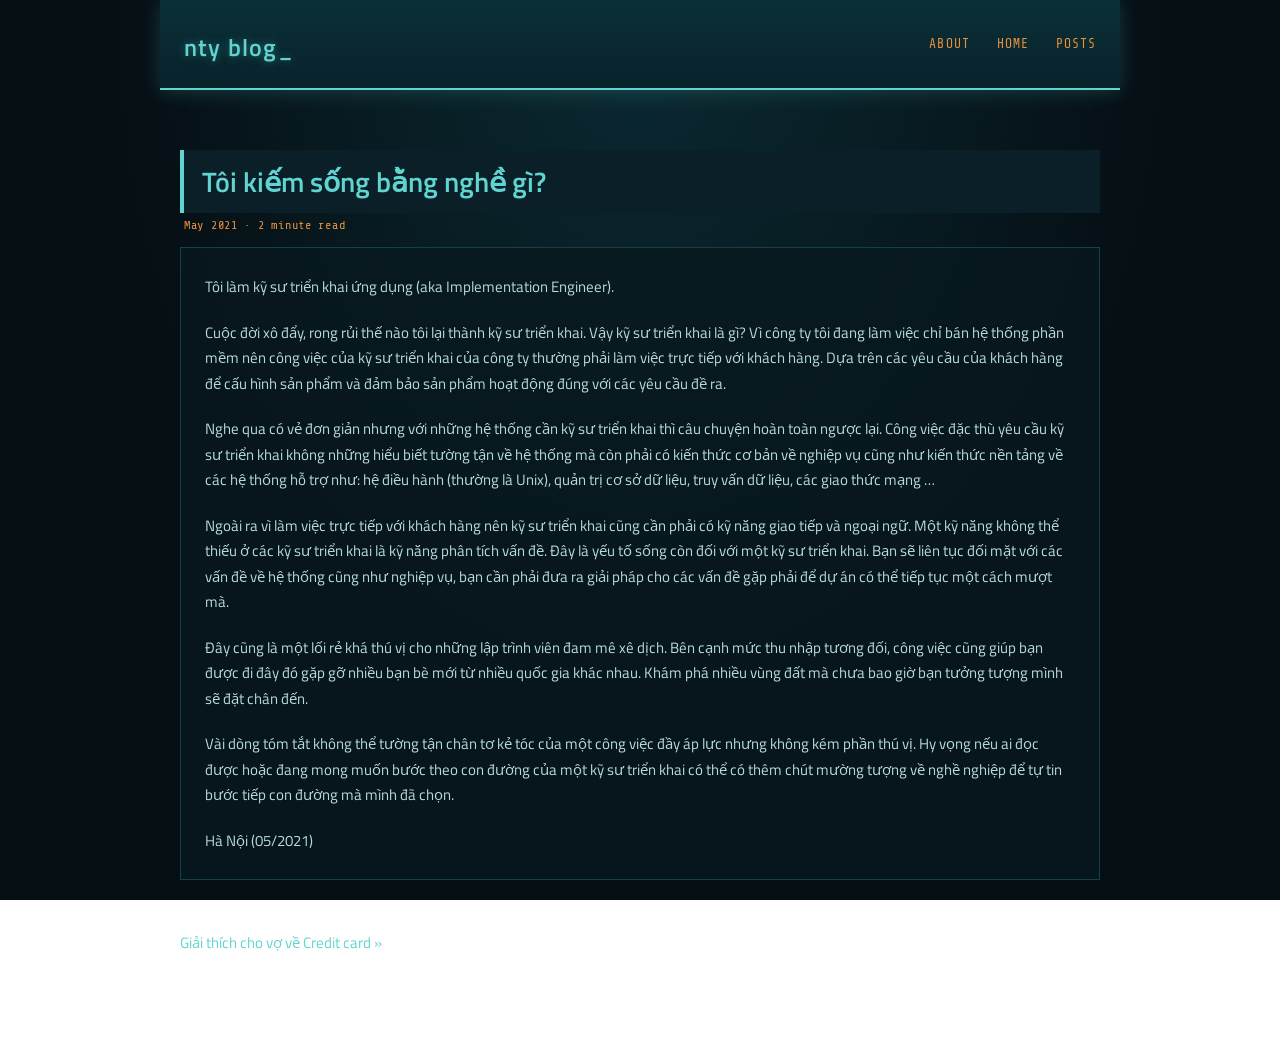
<file: posts/toi-kiem-song-bang-gi/index.html>
<!DOCTYPE html>
<html lang="en-us">
  <head>
    <meta charset="utf-8">
    <meta name="HandheldFriendly" content="True">
    <meta name="MobileOptimized" content="320">
    <meta name="viewport" content="width=device-width, initial-scale=1.0">
    <meta name="referrer" content="no-referrer">
    <meta name="description" content="">
    <link rel="shortcut icon" href="/favicon.ico?v=kPP08pKEXB">
    <link rel="icon" type="image/png" href="/favicon-32x32.png?v=kPP08pKEXB" sizes="32x32">
    <link rel="icon" type="image/png" href="/favicon-96x96.png?v=kPP08pKEXB" sizes="96x96">
    <link rel="icon" type="image/png" href="/favicon-194x194.png?v=kPP08pKEXB" sizes="194x194">
    
    <meta name="mobile-web-app-capable" content="yes">
    <link rel="icon" type="image/png" href="/android-chrome-192x192.png?v=kPP08pKEXB" sizes="192x192">
    
      <link href="https://fonts.googleapis.com/css?family=Open+Sans:400|Old+Standard+TT:400&display=swap" rel="stylesheet" media="print" type="text/css" onload="this.media='all'">
    

    <title>
      
      
          Tôi kiếm sống bằng nghề gì? - nty blogs
      
    </title>
    <link rel="canonical" href="https://nhamty.github.io/posts/toi-kiem-song-bang-gi/">

    <style>
  * {
    border:0;
    font:inherit;
    font-size:100%;
    vertical-align:baseline;
    margin:0;
    padding:0;
    color: black;
    text-decoration-skip: ink;
  }

  body {
    font-family:'Open Sans', 'Myriad Pro', Myriad, sans-serif;
    font-size:17px;
    line-height:160%;
    color:#1d1313;
    max-width:700px;
    margin:auto;
  }

  p {
    margin: 20px 0;
  }

  a img {
    border:none;
  }

  img {
    margin: 10px auto 10px auto;
    max-width: 100%;
    display: block;
  }

  .left-justify { float: left; }
  .right-justify { float:right; }

  pre, code {
    font: 12px Consolas, "Liberation Mono", Menlo, Courier, monospace;
    background-color: #f7f7f7;
  }

  code {
    font-size: 12px;
    padding: 4px;
  }

  pre {
    margin-top: 0;
    margin-bottom: 16px;
    word-wrap: normal;
    padding: 16px;
    overflow: auto;
    font-size: 85%;
    line-height: 1.45;
  }

  pre>code {
    padding: 0;
    margin: 0;
    font-size: 100%;
    word-break: normal;
    white-space: pre;
    background: transparent;
    border: 0;
  }

  pre code {
    display: inline;
    padding: 0;
    margin: 0;
    overflow: visible;
    line-height: inherit;
    word-wrap: normal;
    background-color: transparent;
    border: 0;
  }

  pre code::before,
  pre code::after {
    content: normal;
  }

  em,q,em,dfn {
    font-style:italic;
  }

  .sans,html .gist .gist-file .gist-meta {
    font-family:"Open Sans","Myriad Pro",Myriad,sans-serif;
  }

  .mono,pre,code,tt,p code,li code {
    font-family:Menlo,Monaco,"Andale Mono","lucida console","Courier New",monospace;
  }

  .heading,.serif,h1,h2,h3 {
    font-family:"Old Standard TT",serif;
  }

  strong {
    font-weight:600;
  }

  q:before {
    content:"\201C";
  }

  q:after {
    content:"\201D";
  }

  del,s {
    text-decoration:line-through;
  }

  blockquote {
    font-family:"Old Standard TT",serif;
    text-align:center;
    padding:50px;
  }

  blockquote p {
    display:inline-block;
    font-style:italic;
  }

  blockquote:before,blockquote:after {
    font-family:"Old Standard TT",serif;
    content:'\201C';
    font-size:35px;
    color:#403c3b;
  }

  blockquote:after {
    content:'\201D';
  }

  hr {
    width:40%;
    height: 1px;
    background:#403c3b;
    margin: 25px auto;
  }

  h1 {
    font-size:35px;
  }

  h2 {
    font-size:28px;
  }

  h3 {
    font-size:22px;
    margin-top:18px;
  }

  h1 a,h2 a,h3 a {
    text-decoration:none;
  }

  h1,h2 {
    margin-top:28px;
  }

  #sub-header, .date {
    color:#403c3b;
    font-size:13px;
  }

  #sub-header {
    margin: 0 4px;
  }

  #nav h1 a {
    font-size:35px;
    color:#1d1313;
    line-height:120%;
  }

  .posts_listing a,#nav a {
    text-decoration: none;
  }

  li {
    margin-left: 20px;
  }

  ul li {
    margin-left: 5px;
  }

  ul li {
    list-style-type: none;
  }
  ul li:before {
    content:"\00BB \0020";
  }

  #nav ul li:before, .posts_listing li:before {
    content:'';
    margin-right:0;
  }

  #content {
    text-align:left;
    width:100%;
    font-size:15px;
    padding:60px 0 80px;
  }

  #content h1,#content h2 {
    margin-bottom:5px;
  }

  #content h2 {
    font-size:25px;
  }

  #content .entry-content {
    margin-top:15px;
  }

  #content .date {
    margin-left:3px;
  }

  #content h1 {
    font-size:30px;
  }

  .highlight {
    margin: 10px 0;
  }

  .posts_listing {
    margin:0 0 50px;
  }

  .posts_listing li {
    margin:0 0 25px 15px;
  }

  .posts_listing li a:hover,#nav a:hover {
    text-decoration: underline;
  }

  #nav {
    text-align:center;
    position:static;
    margin-top:60px;
  }

  #nav ul {
    display: table;
    margin: 8px auto 0 auto;
  }

  #nav li {
    list-style-type:none;
    display:table-cell;
    font-size:15px;
    padding: 0 20px;
  }

  #links {
    display: flex;
    justify-content: space-between;
    margin: 50px 0 0 0;
  }

  #links :nth-child(1) {
    margin-right:0.5em;;
  }

  #links :nth-child(2) {
    margin-left:0.5em;;
  }

  #not-found {
    text-align: center;
  }

  #not-found a {
    font-family:"Old Standard TT",serif;
    font-size: 200px;
    text-decoration: none;
    display: inline-block;
    padding-top: 225px;
  }

  @media (max-width: 750px) {
    body {
      padding-left:20px;
      padding-right:20px;
    }

    #nav h1 a {
      font-size:28px;
    }

    #nav li {
      font-size:13px;
      padding: 0 15px;
    }

    #content {
      margin-top:0;
      padding-top:50px;
      font-size:14px;
    }

    #content h1 {
      font-size:25px;
    }

    #content h2 {
      font-size:22px;
    }

    .posts_listing li div {
      font-size:12px;
    }
  }

  @media (max-width: 400px) {
    body {
      padding-left:20px;
      padding-right:20px;
    }

    #nav h1 a {
      font-size:22px;
    }

    #nav li {
      font-size:12px;
      padding: 0 10px;
    }

    #content {
      margin-top:0;
      padding-top:20px;
      font-size:12px;
    }

    #content h1 {
      font-size:20px;
    }

    #content h2 {
      font-size:18px;
    }

    .posts_listing li div{
      font-size:12px;
    }
  }

  @media (prefers-color-scheme: dark) {
    *, #nav h1 a {
      color: #FDFDFD;
    }

    body {
      background: #121212;
    }

    pre, code {
      background-color: #262626;
    }

    #sub-header, .date {
      color: #BABABA;
    }

    hr {
      background: #EBEBEB;
    }
  }
</style>
    <link rel="stylesheet" href="https://fonts.googleapis.com/css?family=Titillium+Web:400,600&family=Share+Tech+Mono&display=swap"><link rel="stylesheet" href="/theme.css">


    </head>

  <body>
    <section id=nav>
      <h1><a href="/">nty blog</a></h1>
      <ul>
        
          <li><a href="/about">About</a></li>
        
          <li><a href="/">Home</a></li>
        
          <li><a href="#">Posts</a></li>
        
      </ul>
    </section>


<section id=content>
  <h1> Tôi kiếm sống bằng nghề gì? </h1>

  
    <div id=sub-header>
      May 2021 · 2 minute read
    </div>
  

  <div class="entry-content">
    <p>Tôi làm kỹ sư triển khai ứng dụng (aka Implementation Engineer).</p>
<p>Cuộc đời xô đẩy, rong rủi thế nào tôi lại thành kỹ sư triển khai. Vậy kỹ sư triển khai là gì?
Vì công ty tôi đang làm việc chỉ bán hệ thống phần mềm nên công việc của kỹ sư triển khai của công ty thường phải làm việc trực tiếp với khách hàng. Dựa trên các yêu cầu của khách hàng để cấu hình sản phẩm và đảm bảo sản phẩm hoạt động đúng với các yêu cầu đề ra.</p>
<p>Nghe qua có vẻ đơn giản nhưng với những hệ thống cần kỹ sư triển khai thì câu chuyện hoàn toàn ngược lại. Công việc đặc thù yêu cầu kỹ sư triển khai không những hiểu biết tường tận về hệ thống mà còn phải có kiến thức cơ bản về nghiệp vụ cũng như kiến thức nền tảng về các hệ thống hỗ trợ như: hệ điều hành (thường là Unix), quản trị cơ sở dữ liệu, truy vấn dữ liệu, các giao thức mạng …</p>
<p>Ngoài ra vì làm việc trực tiếp với khách hàng nên kỹ sư triển khai cũng cần phải có kỹ năng giao tiếp và ngoại ngữ. Một kỹ năng không thể thiếu ở các kỹ sư triển khai là kỹ năng phân tích vấn đề. Đây là yếu tố sống còn đối với một kỹ sư triển khai. Bạn sẽ liên tục đối mặt với các vấn đề về hệ thống cũng như nghiệp vụ, bạn cần phải đưa ra giải pháp cho các vấn đề gặp phải để dự án có thể tiếp tục một cách mượt mà.</p>
<p>Đây cũng là một lối rẻ khá thú vị cho những lập trình viên đam mê xê dịch. Bên cạnh mức thu nhập tương đối, công việc cũng giúp bạn được đi đây đó gặp gỡ nhiều bạn bè mới từ nhiều quốc gia khác nhau. Khám phá nhiều vùng đất mà chưa bao giờ bạn tưởng tượng mình sẽ đặt chân đến.</p>
<p>Vài dòng tóm tắt không thể tường tận chân tơ kẻ tóc của một công việc đầy áp lực nhưng không kém phần thú vị. Hy vọng nếu ai đọc được hoặc đang mong muốn bước theo con đường của một kỹ sư triển khai có thể có thêm chút mường tượng về nghề nghiệp để tự tin bước tiếp con đường mà mình đã chọn.</p>
<p>Hà Nội (05/2021)</p>

  </div>

  <div id=links>
    
    
      <a href="https://nhamty.github.io/posts/credit-card-la-gi/">Giải thích cho vợ về Credit card&nbsp;&raquo;</a>
    
  </div>
</section>

  
</body>
</html>
</file>
<file: theme.css>
/* HUD dashboard theme — overrides the inline Hugo styles */
:root{--bg:#050e13;--panel:#0a1f27;--line:#12414b;--teal:#5fd4d0;--text:#b8dcd9;--dim:#6b9a9a;--amber:#e8903c}
html body{background:radial-gradient(ellipse at top,#0b2a33 0,var(--bg) 60%) fixed;color:var(--text);
  font:15px/1.7 "Titillium Web","Open Sans",sans-serif;max-width:920px;padding:0 20px 60px}
body *{color:inherit}
a,a:visited{color:var(--teal);text-decoration:none}
a:hover{color:#fff;text-decoration:none!important;text-shadow:0 0 8px var(--teal)}
h1,h2,h3{font-family:"Titillium Web",sans-serif;font-weight:600;color:var(--teal)}
/* top bar */
#nav{margin:0 -20px;padding:14px 24px;display:flex;justify-content:space-between;align-items:center;flex-wrap:wrap;
  background:linear-gradient(#0b3038,#08222a);border-bottom:2px solid var(--teal);box-shadow:0 2px 18px #5fd4d033}
#nav h1{margin:0}
#nav h1 a{font-size:24px;color:var(--teal);letter-spacing:.05em;text-shadow:0 0 10px #5fd4d066}
#nav h1 a::after{content:"_";animation:b 1s steps(1) infinite}
@keyframes b{50%{opacity:0}}
#nav ul{display:flex;margin:0}
#nav li{display:block;padding:0 0 0 22px;font:13px "Share Tech Mono",monospace;text-transform:uppercase;letter-spacing:.08em}
#nav li:before{content:none}
#nav li a{color:var(--amber)}
/* panels */
#content{padding:32px 0}
.posts_listing li{margin:0 0 14px;padding:12px 18px;background:var(--panel);border-left:4px solid var(--teal);
  transition:.2s}
.posts_listing li:hover{background:#0d2b35;box-shadow:0 0 16px #5fd4d022}
.posts_listing h2{margin:0;font-size:20px;padding:0;background:none;border:0}
.date,#sub-header{font:12px "Share Tech Mono",monospace;color:var(--amber);letter-spacing:.06em}
#content h1{font-size:28px;padding:8px 18px;background:var(--panel);border-left:4px solid var(--teal)}
#content h2:not(.posts_listing h2),#content h3{margin-top:28px;font-size:20px;padding:4px 14px;background:var(--panel);border-left:4px solid var(--teal)}
.entry-content{background:#08181ecc;border:1px solid var(--line);padding:6px 24px}
blockquote{font-family:inherit;text-align:left;padding:8px 18px;margin:16px 0;border-left:3px solid var(--amber);background:var(--panel)}
blockquote:before,blockquote:after{content:none}
pre,code{font-family:"Share Tech Mono",monospace;background:#03090c;color:#8fe3c8;border:1px solid var(--line)}
pre code{border:0}
hr{width:100%;background:var(--line)}
img{border:1px solid var(--line);padding:4px;background:var(--panel)}
ul li:before{color:var(--amber)}
#not-found a{font-family:"Share Tech Mono",monospace;color:var(--teal)}
@media(max-width:600px){#nav{flex-direction:column;gap:8px}#nav li{padding:0 10px}}
</file>
